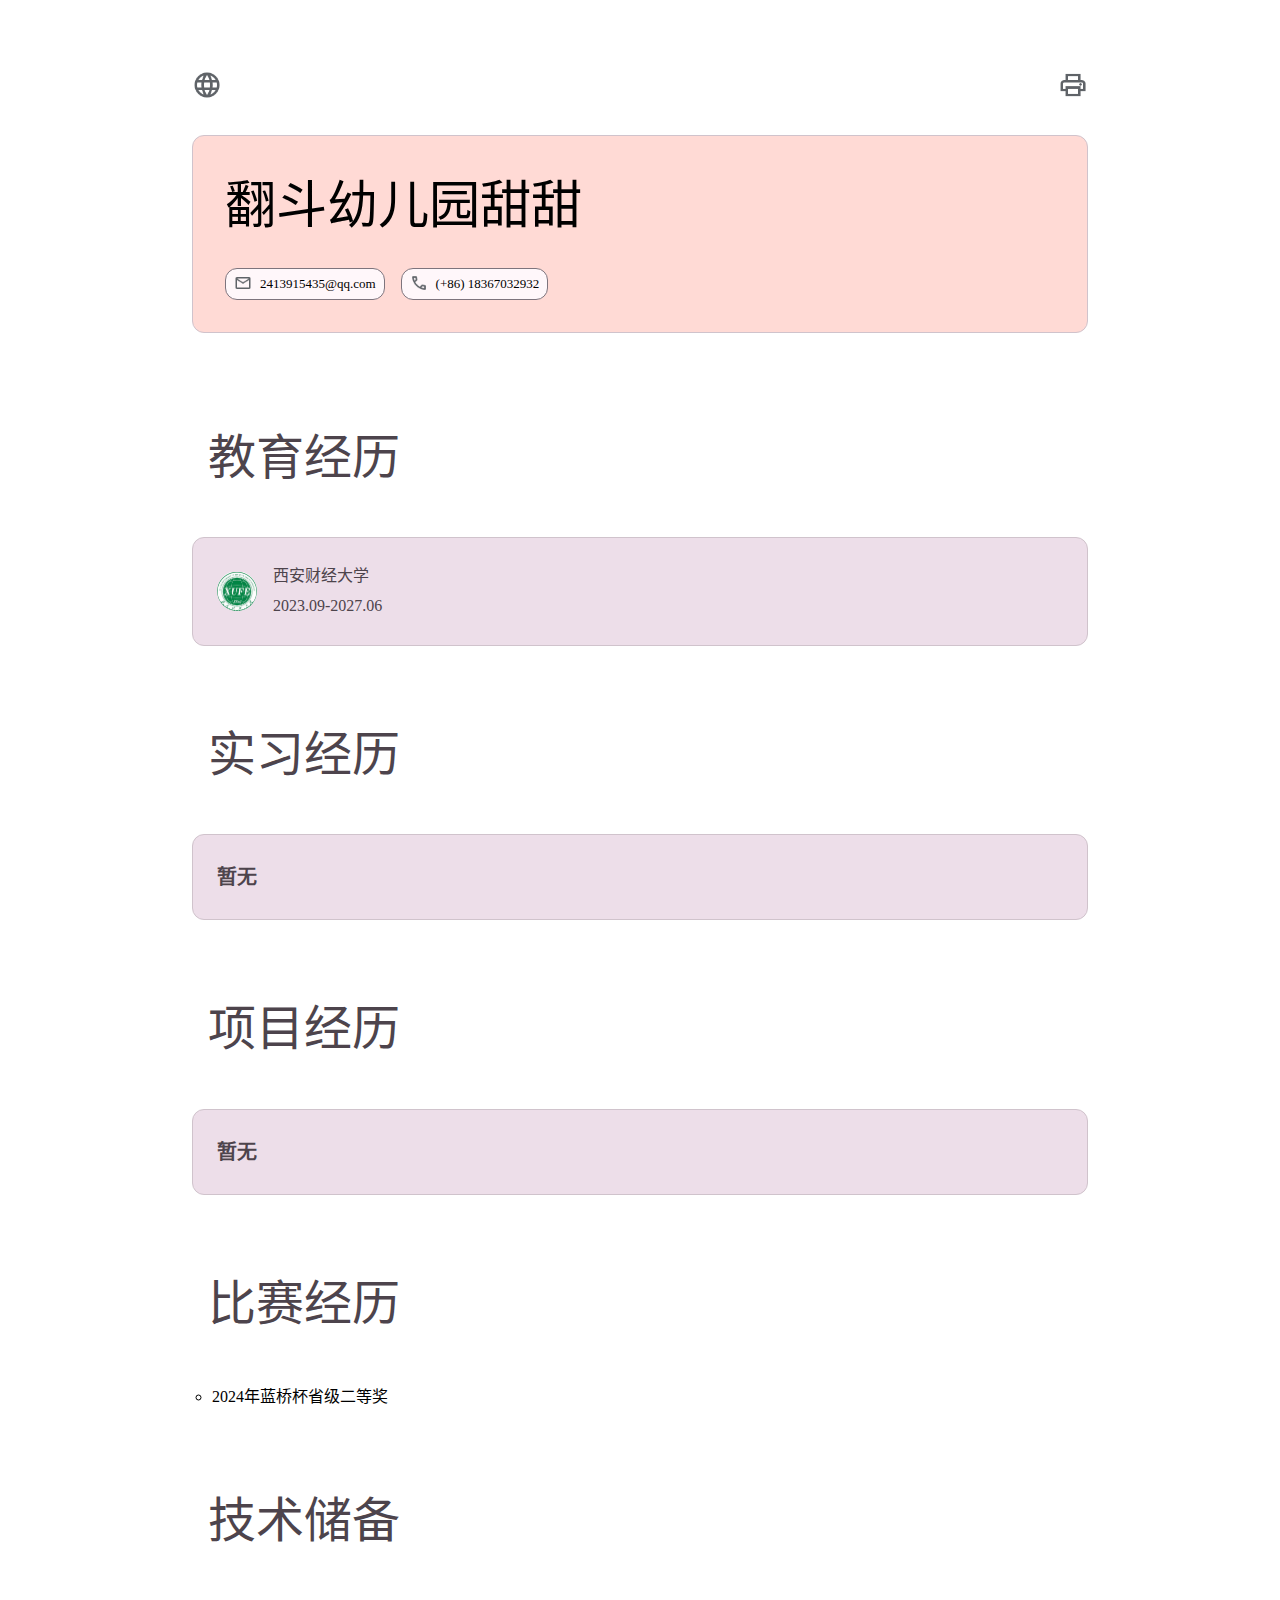
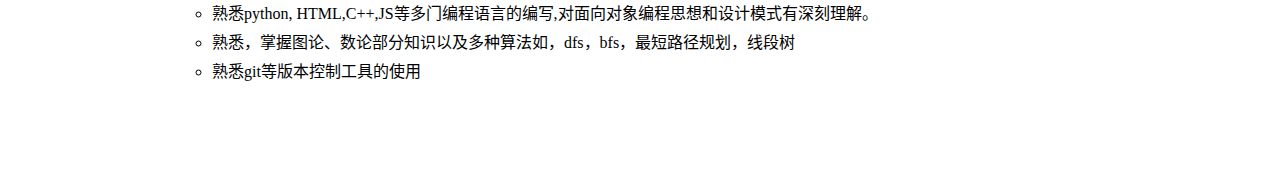
<file: index.html>
<!DOCTYPE html>
<html lang="zh-CN">
    <head>
        <meta charset="utf-8" />
        <meta name="viewport" content="width=device-width,initial-scale=1" />
        <meta property="og:title" content="琦琦的简历">
        <meta property="og:description" content="欢迎来到琦琦的个人主页">
        <meta property="og:image" content="img/简历头像.jpg">
        <meta property="og:type" content="website">
        <link href="https://fonts.googleapis.com/css?family=Open+Sans" rel="stylesheet" />
        <link rel="icon"   href="img/网站logo.png" type="image/png" />            
        <title>琦琦的简历</title>
        <link rel="stylesheet" href="CSS/style.css"  />
        <script src="JS/main.js" defer></script>
    </head>
    <body>
        <div class="container">
        <header>
            <div class="pre-head">
                <div class="switch-icon"><img src="img/切换语言图标.png" alt="切换语言图标" title="click here to switch language in English" /></div>
                <div class="print-icon"><img src="img/打印.png" alt="打印图标" title="点击打印" /></div>
             </div>
            <section>
                <span class="id">翻斗幼儿园甜甜</span>
                <div class="header-div">
                      <div class="mail">
                         <a href="mailto:2413915435@qq.com" class="header-a" title="点击发送邮件">
                             <span><img src="img/图标-邮件.png" alt="邮箱" /></span>
                             <span class="up">2413915435@qq.com</span>
                         </a>
                      </div>
                      <div class="phone">
                        <a href="tel: 18367032932" class="header-a">
                            <span><img src="img/图标-电话.png" alt="电话" /></span>
                            <span class="up">(+86) 18367032932</span>
                        </a>
                      </div>
                </div>
            </section>
         </header>
        <main>
            <section class="educator">
                <span class="title-large">教育经历</span>
                <div class="card">
                    <div class="list-item-header">
                        <div class="logobox">
                            <img class="logo" src="img/西财大logo.jpg" alt="西安财经大学的logo">
                        </div>
                        <div class="name-time">
                            <span class="name">西安财经大学</span>
                            <span class="time">2023.09-2027.06</span>
                        </div>
                    </div>
                    
                </div>
            </section>
            <section class="experience">
                <span class="title-large">实习经历</span>
                <div class="card">
        
                    <div class="list-item-content">
                        <span class="title-s">
                            <b>暂无</b>
                        </span>
                    </div>
                </div>           <!--这个card类是一个模板，以后添加元素都可以直接使用-->
            </section>
            <section class="project">
                <span class="title-large">项目经历</span>
                <div class="card">
                    <div class="list-item-content">
                        <span class="title-s">
                            <b>暂无</b>
                        </span>
                    </div>
                </div>
            </section>
            <section class="tecnology">
                <span class="title-large">比赛经历</span>
                <ul>
                    <li>2024年蓝桥杯省级二等奖</li>
                </ul>
            </section>
            <section class="tecnology">
                <span class="title-large">技术储备</span>
                <ul>
                    <li>熟悉python, HTML,C++,JS等多门编程语言的编写,对面向对象编程思想和设计模式有深刻理解。</li>
                    <li>熟悉，掌握图论、数论部分知识以及多种算法如，dfs，bfs，最短路径规划，线段树</li>
                    <li>熟悉git等版本控制工具的使用</li>
                </ul>
            </section>
        </main>
    </div>
    </body>
</html>
</file>
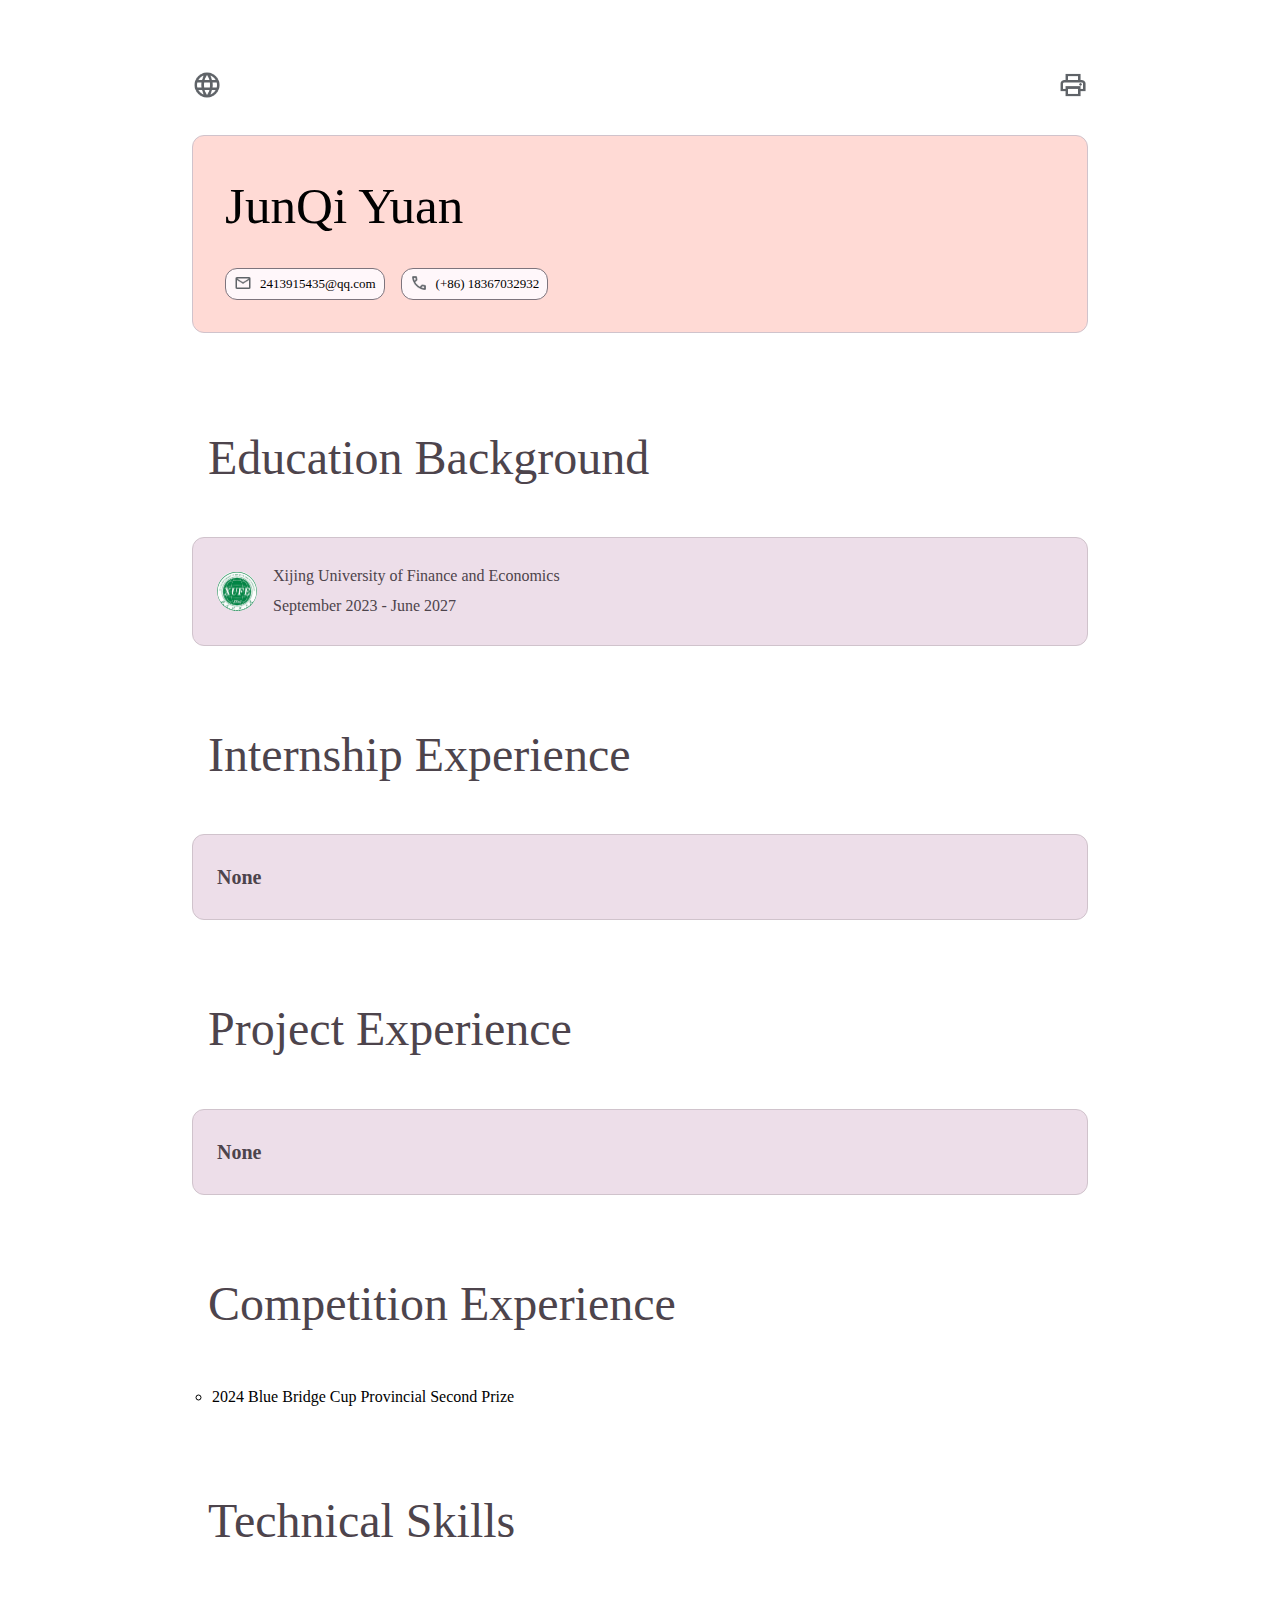
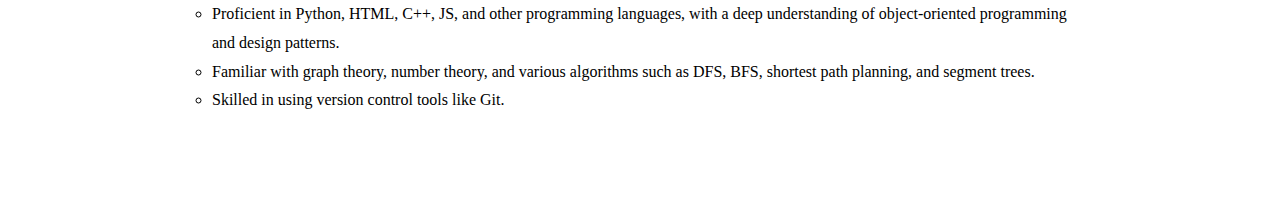
<file: English.html>
<!DOCTYPE html>
<html lang="zh-CN">
    <head>
        <meta charset="utf-8" />
        <meta name="viewport" content="width=device-width,initial-scale=1" />
        <meta property="og:title" content="琦琦的简历">
        <meta property="og:description" content="欢迎来到琦琦的个人主页">
        <meta property="og:image" content="img/简历头像.jpg">
        <meta property="og:type" content="website">
        <link href="https://fonts.googleapis.com/css?family=Open+Sans" rel="stylesheet" />
        <link rel="icon"   href="img/网站logo.png" type="image/png" />            
        <title>琦琦的简历</title>
        <link rel="stylesheet" href="CSS/style.css"  />
        <script src="JS/main.js" defer></script>
    </head>
    <body>
        <div class="container">
            <header>
                <div class="pre-head">
                    <div class="switch-icon"><img src="img/切换语言图标.png" alt="switch language icon" title="点击切换回中文" /></div>
                    <div class="print-icon"><img src="img/打印.png" alt="print icon" title="click here to print" /></div>
                </div>
                <section>
                    <span class="id">JunQi Yuan</span>
                    <div class="header-div">
                        <div class="mail">
                            <a href="mailto:2413915435@qq.com" class="header-a" title="Click to send an email">
                                <span><img src="img/图标-邮件.png" alt="Email" /></span>
                                <span class="up">2413915435@qq.com</span>
                            </a>
                        </div>
                        <div class="phone">
                            <a href="tel: 18367032932" class="header-a">
                                <span><img src="img/图标-电话.png" alt="Phone" /></span>
                                <span class="up">(+86) 18367032932</span>
                            </a>
                        </div>
                    </div>
                </section>
            </header>
            <main>
                <section class="educator">
                    <span class="title-large">Education Background</span>
                    <div class="card">
                        <div class="list-item-header">
                            <div class="logobox">
                                <img class="logo" src="img/西财大logo.jpg" alt="Xijing University logo">
                            </div>
                            <div class="name-time">
                                <span class="name">Xijing University of Finance and Economics</span>
                                <span class="time">September 2023 - June 2027</span>
                            </div>
                        </div>
                    </div>
                </section>
                <section class="experience">
                    <span class="title-large">Internship Experience</span>
                    <div class="card">
                        <div class="list-item-content">
                            <span class="title-s">
                                <b>None</b>
                            </span>
                        </div>
                    </div> <!-- This card class is a template, you can directly use it when adding elements in the future -->
                </section>
                <section class="project">
                    <span class="title-large">Project Experience</span>
                    <div class="card">
                        <div class="list-item-content">
                            <span class="title-s">
                                <b>None</b>
                            </span>
                        </div>
                    </div>
                </section>
                <section class="tecnology">
                    <span class="title-large">Competition Experience</span>
                    <ul>
                        <li>2024 Blue Bridge Cup Provincial Second Prize</li>
                    </ul>
                </section>
                <section class="tecnology">
                    <span class="title-large">Technical Skills</span>
                    <ul>
                        <li>Proficient in Python, HTML, C++, JS, and other programming languages, with a deep understanding of object-oriented programming and design patterns.</li>
                        <li>Familiar with graph theory, number theory, and various algorithms such as DFS, BFS, shortest path planning, and segment trees.</li>
                        <li>Skilled in using version control tools like Git.</li>
                    </ul>
                </section>
            </main>
    </div>
    </body>
</html>
</file>
<file: CSS/style.css>
:root{
    /* Font */
    --title-weight: 400px;
    --title-large-size: 3.2rem;
    --title-little-size:3rem;
    --body-name-font-size:16px;
    /* 总体布局 */
    --all-border-radius: 12px;
    --all-outline-color1: rgb(208 195 204);
    --all-outline-color2: rgb(126 116 125);
    /* 头部 */
    --header-bg-color:#FFDAD5;
    --header-bg-secondary-color:#FFF7FA;
    /* 主体 */
    --body-bg-color:#EDDEE9;
    --body-font-color:rgb(77 68 76);
}

*, *:before, *:after{
    box-sizing: border-box;
    overflow-wrap: break-word;  /*overflow-wrap 应用于行级元素，用来设置浏览器是否应该在一个本来不能断开的字符串中插入换行符，以防止文本溢出其行向盒。*/
    line-height: 1.8;
    
}
section *{
    clear: both;
}

.container{
    display: flex;
    flex-direction: column;
    gap: 16px;
    max-width: 960px;
    padding: 2rem;
    margin: auto;
}
a{ 
    text-decoration: none;
    outline: transparent;
    color: black;
    font-size: small;
}                        /*最基础的设置，去掉链接的下划线，去掉链接的默认颜色，设置链接的字体大小*/
.pre-head{
    display: flex;
    align-items: center;
    justify-content: space-between;
}
.print-icon, .switch-icon{
    width: 30px;
    height: auto;
}
.print-icon img, .switch-icon img{
    width: 30px;
    height: auto;
    object-fit: contain;
    cursor: pointer;
}

header section{
    margin-top: 25px;
    background-color: var(--header-bg-color);
    padding: 24px 16px 32px;
    border-radius: var(--all-border-radius);
    border:1px solid var(--all-outline-color1);
}                              /*设置头部的样式*/
.id{
    font-weight: var(--title-weight);
    font-size: var(--title-large-size);
    padding: 16px;
}                               /*设置头部的标题样式*/
.header-div{
    display: flex;
    align-items: center;
    padding:16px 16px 0;
    gap: 16px;
}                              /*设置头部的div样式，形成flex布局，让那几个图标依次排开*/
.header-div div{
    border: 1px solid var(--all-outline-color2);
    background-color: var(--header-bg-secondary-color);
    border-radius: var(--all-border-radius);
    height: 32px;
    padding: 5px 8px;
}                             /*控制图标位置，以及每一块超链接的样式*/
.header-div div img{
    width: 18px;
    height: auto;
    object-fit: contain;
}                            /*控制图标的大小*/
.header-a{
    display: flex;
    align-items: center;
    gap: 8px;
}                             /*控制内部样式，以免文字跟图标不平齐，下面的.up也是*/
.up{
    position:relative;
    bottom: 2.3px;
}
@media screen and (max-width: 960px) {
    .up {
      display: none;             /*屏幕尺寸不足时对图标后的文字进行隐藏*/
    }
  }

/*以上是简历开头部分的样式，下面是主体部分的样式*/

.title-large{
    margin-bottom: 20px;
    font-size: var(--title-little-size);
    font-weight: var(--title-weight);
    float: left;
    padding: 16px;
    color: var(--body-font-color); 
}
.card{
    overflow: hidden;
    color: var(--body-font-color);
    background-color: var(--body-bg-color);
    border-radius: var(--all-border-radius);
    border: 1px solid var(--all-outline-color1);
    padding: 24px;
    line-height: 1.8;
}
.list-item-header{
    display: flex;
    align-items: center;
    gap: 16px;
}

.logobox{
    width: 40px;
    height: 40px;
    min-width: 40px;
    min-height: 40px;     /*设置头像的大小,并且防止了当视口特别小的时候图像消失*/
}
.logo{
    width: 100%;
    height: 100%;
    border-radius: 50%;
    object-fit: contain;  /*设置头像的样式,与上面一样都是模板*/
}
.name-time{
    display: grid;
    grid-template-rows: repeat(2, 1fr);
    font-size: var(--body-name-font-size);
    gap: 1px;           /*介绍这个logo的公司名字以及时间*/
}

main section{
    margin-top: 50px;
}
.title-s{
    font-weight: var(--title-weight);
    font-size: 1.25em;        /*每个card里面的主要内容的小标题*/
} 
ul{
    list-style-type: circle;   /*每个card里面的主要的列表*/
    padding-left: 20px;
  }
  

  @page {
    margin: 0;
  }
  
  body {
    margin: 1cm; /* 你可以调整这个值来确保页面内容不会紧贴页面边缘 */
  }

  .project,.tecnology{
    page-break-inside: avoid;  /*避免在这两个类里面分页,让他们都出现在一张纸上*/
  }

  @media print{
    .pre-head{
        display: none;  /*打印时隐藏头部的图标*/
    }
  }
</file>
